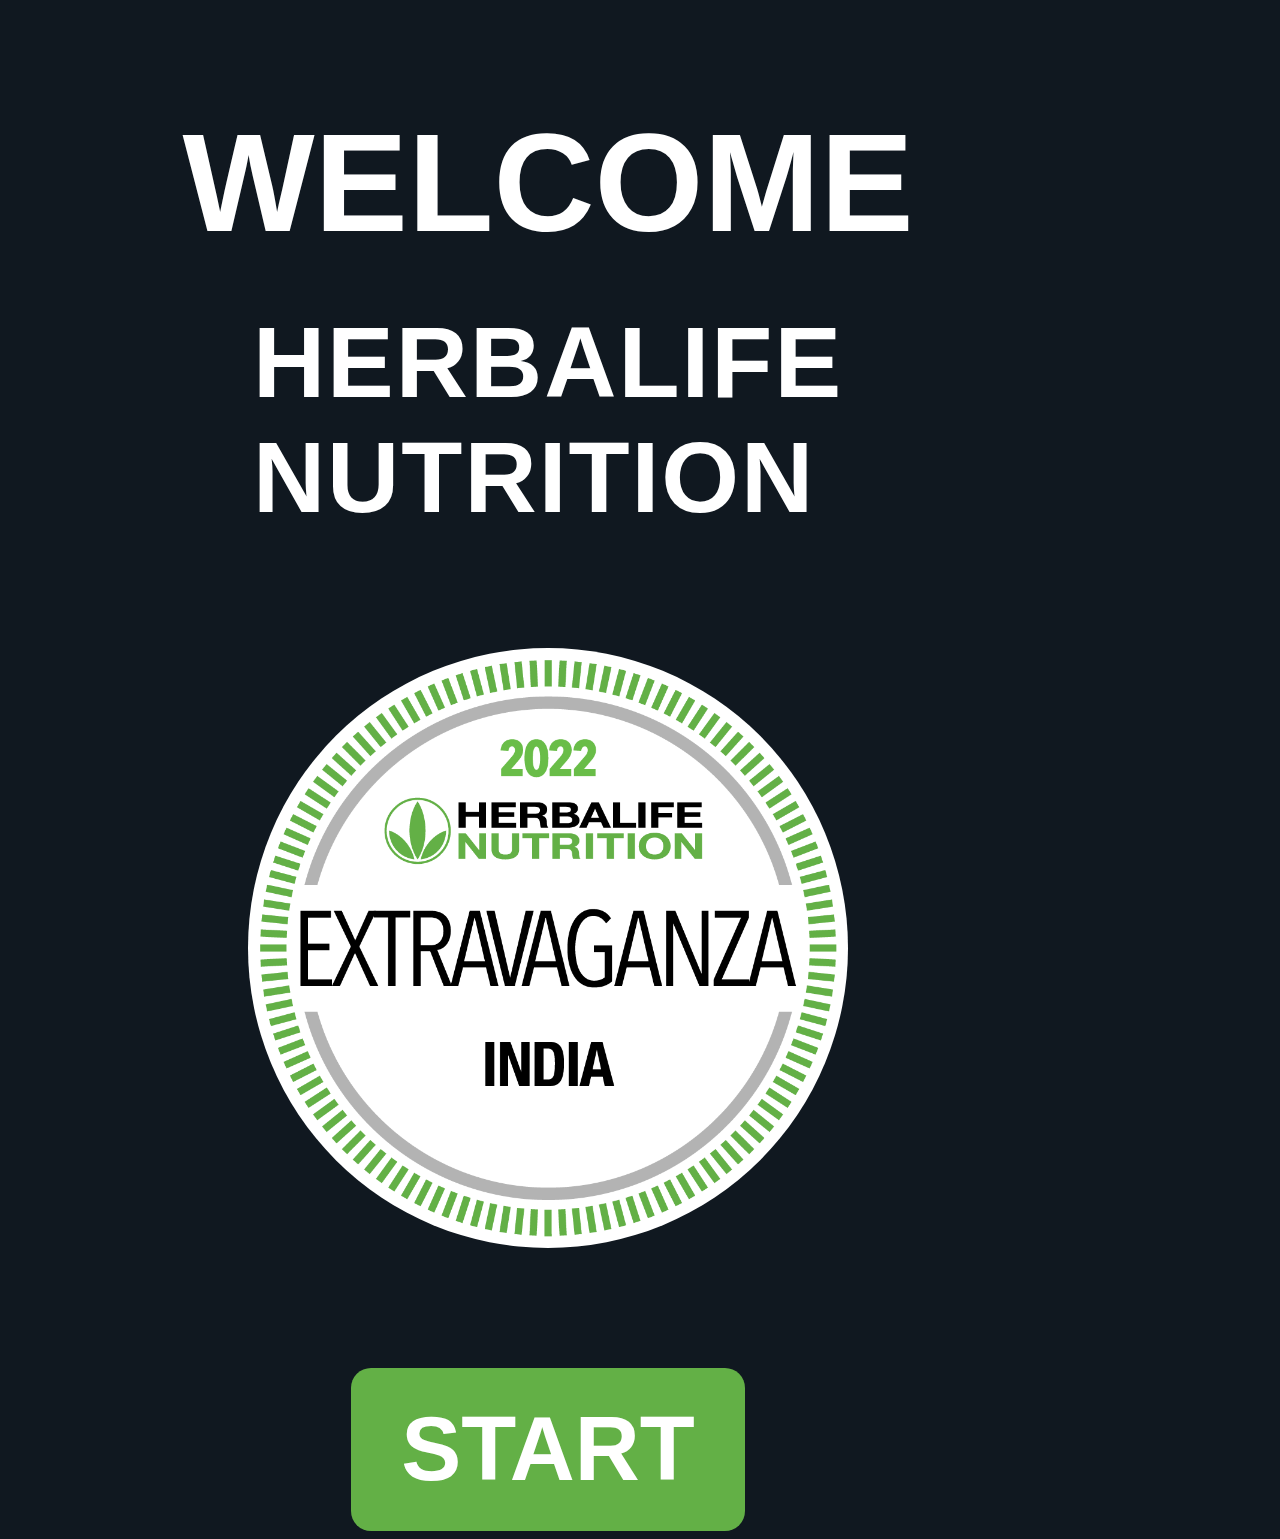
<file: index.html>
<!DOCTYPE html>
<html lang="en">
<head>
    <meta charset="UTF-8">
    <meta name="viewport" content="width=device-width, initial-scale=1.0">
    <title>Craftech360 - Yoga AI</title>
    <link rel="icon" type="image/jpg" sizes="32x32" href="imgs/logo_cft.jfif">
    <link rel="icon" type="image/jpg" sizes="16x16" href="imgs/logo_cft.jfif">
    <link rel="stylesheet" href="style.css">
    <script async src="https://www.googletagmanager.com/gtag/js?id=UA-178448067-1"></script>
    <script>
      window.dataLayer = window.dataLayer || [];
      function gtag(){dataLayer.push(arguments);}
      gtag('js', new Date());
      gtag('config', 'UA-178448067-1');
    </script>
</head>
<body style="background-color: #101820ff;">
  <div class="" style="display: flex; align-items: center; flex-direction: column;" >

  
    <h1 style="font-size:140px; padding-bottom: 0px; margin-bottom: 1px; text-transform: uppercase;"> Welcome</h1>
    <h2 style="font-size: 100px; margin-top: 40px; letter-spacing: 2px; text-transform: uppercase;">Herbalife <br> Nutrition</h2>
    <img src="imgs/logo6.png" style="margin-top:30px; width: 600px; height: 600px; background-color: white; border-radius: 50%;">
    <a class="botton-lo" href="/learn.html" style=" margin-top: 120px; text-transform: uppercase;">Start</a>
    
  </div>
</body>
</html>
</file>
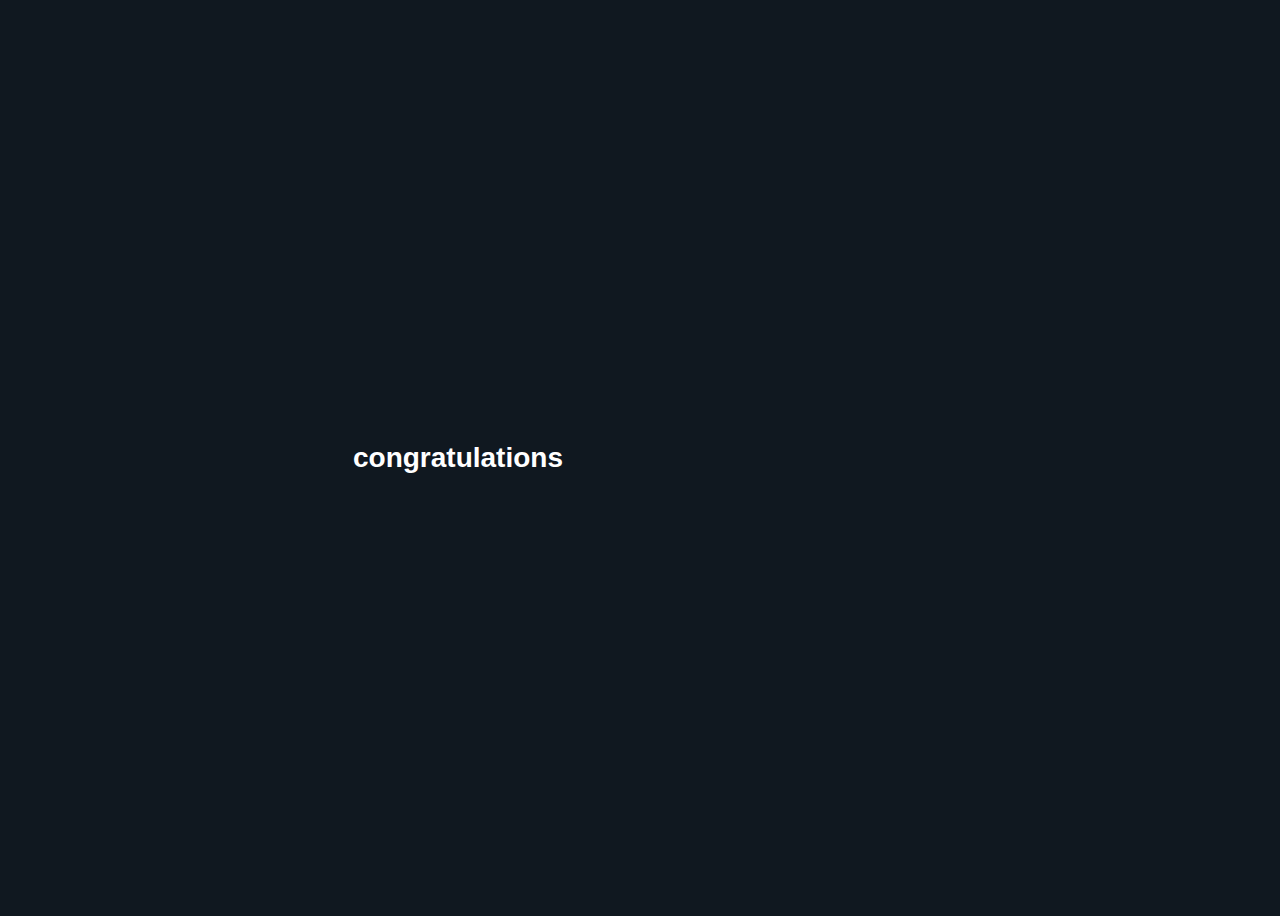
<file: complete.html>
<!DOCTYPE html>
<html lang="en">
<head>
    <meta charset="UTF-8">
    <meta name="viewport" content="width=device-width, initial-scale=1.0">
    <title>Craftech360 - Yoga AI</title>
    <link rel="icon" type="image/jpg" sizes="32x32" href="imgs/logo_cft.jfif">
    <link rel="icon" type="image/jpg" sizes="16x16" href="imgs/logo_cft.jfif">
    <link rel="stylesheet" href="style.css">
    <script async src="https://www.googletagmanager.com/gtag/js?id=UA-178448067-1"></script>
    <script>
      window.dataLayer = window.dataLayer || [];
      function gtag(){dataLayer.push(arguments);}
      gtag('js', new Date());
      gtag('config', 'UA-178448067-1');
    </script>
</head>
<body style="background-color: #101820ff;">
    <div class="finish-main" id="finish-mo">
        <h1>
            congratulations 
        </h1>
    </div>
            
</body>
</html>
</file>
<file: style.css>
canvas {
  display: block;

}

.p5Canvas{
  width: 900px !important;
  height: 1000px !important;
  border: 4px solid #63B046;
  padding: 25px;
  border-radius: 60px;
}

html, body {
  
 
  background-color: #101820ff;
  font-family: Helvetica, sans-serif, sans-serif;
  font-size: 14px;
  
  color: white;
  width: 1080px;
}

h1 {
  /* position: absolute;
  width: 800px;
  height: 100px;
  left: 70px;
  top: 0px;

  font-family: -apple-system, BlinkMacSystemFont, 'Segoe UI', Roboto, Oxygen, Ubuntu, Cantarell, 'Open Sans', 'Helvetica Neue', sans-serif;
  font-style: normal;
  font-weight: bold;
  font-size: 120px;
  line-height: 141px;

  letter-spacing: -0.05em;

  color: #FFFFFF; */
  
}

h2{
  /* position: absolute;
  width: 800px;
  height: 76px;
  left: 99px;
  top: 135px;

  font-family: -apple-system, BlinkMacSystemFont, 'Segoe UI', Roboto, Oxygen, Ubuntu, Cantarell, 'Open Sans', 'Helvetica Neue', sans-serif;
  font-style: normal;
  font-weight: 500;
  font-size: 60px;
  line-height: 76px;
  letter-spacing: -0.05em;

  color: #FFFFFF; */
}

h3{
  /* width: 60px; 
  height: 60px; 
  font-size: 45px; 
  color: #FFFFFF;
  padding-left: 45px; */
}

p {
  /* font-size: 30px;
  font-weight: normal;
  font-family: -apple-system, BlinkMacSystemFont, 'Segoe UI', Roboto, Oxygen, Ubuntu, Cantarell, 'Open Sans', 'Helvetica Neue', sans-serif;
  text-align: justify;
  margin-top: 0px;
  margin-bottom: 100px;
  text-align: left;
  padding-left: 20px;
  padding-right: 20px;
  padding-top: 30px;
  padding-bottom: 30px;
  letter-spacing: -0.05em;
  left:99px; 

  color: #FFFFFF;

  background: rgba(87, 73, 174, 0.37); */
}

a {
  color: black;
  text-decoration: none;
  display: inline-block; 
}



indexbutton{
  position: absolute;
  font-family: -apple-system, BlinkMacSystemFont, 'Segoe UI', Roboto, Oxygen, Ubuntu, Cantarell, 'Open Sans', 'Helvetica Neue', sans-serif;
  font-style: normal;
  font-weight: 500;
  font-size: 50px;
  line-height: 65px;
  /* identical to box height */
  text-align: left;
  padding-left: 20px;
  padding-right: 20px;
  letter-spacing: -0.05em;
  height: 75px; 
  left:99px; 

  color: #fff;

  background-color: #63B046;

}

indexbutton:hover{
  border: 3px solid #63B046;
  box-sizing: border-box;
  transition: 0.5s;
  transform: translate(0.5s);
  background-color: #000000;
  color: #63B046;
}

.buttons {
  display: flex;
  justify-content: space-between;
  
  
}

.parent {
  position: absolute;
  top:1340px; 
  left: 60px;
  
}

 
.child {
  /* position: absolute;
  left: 50%;
  transform: translate(-50%, -90px); */
}

.stars {
  visibility: hidden;
  left: 840px; 
  bottom:0px; 
  position:absolute; 
  width: 188px; 
  height: 210px; 
  z-index: 0;
}

.stars.animated {
  visibility: visible;
  overflow: auto;
  left: 840px; 
  position:absolute;
  bottom:0px;
  animation: fadein 1.5s ease;
  
}
/*
@keyframes fadein {
  0%   {bottom: -220px;}
  25%  {bottom: -100px;}
  50%  {bottom: 0px;}
  75%  {bottom: -100px;}
  100% {bottom: -220px;}
}*/


/* main */

#rectangle{
  /* width:640px;
  height:480px; 
  margin-left:60px; 
  margin-top:110px; 
  background-color:grey; 
  text-align:center; 
  box-sizing: border-box; 
  padding: 210px; 
  font-size: 50px; 
  font-weight: normal; 
  font-family: -apple-system, BlinkMacSystemFont, 'Segoe UI', Roboto, Oxygen, Ubuntu, Cantarell, 'Open Sans', 'Helvetica Neue', sans-serif; 
  color:white; 
  display:block; */
}

.container{
  width: 100%;
  display: flex;
  
  align-items: center;
}

#sparkles{
  /* top:5px; 
  left:800px; 
  position:absolute; 
  width:120px; 
  height:107px; 
  z-index:1;  */
}




.right-container{
  display: flex !important;
  flex-direction: column;
  align-items: center;
  padding-top: 700px;
  padding-left: 250px;

}


.botton-lo{
  font-style: normal;
  font-weight: 700;
  font-size: 90px;
padding: 30px 50px;
  text-align: center;
  border-radius: 20px;
  color: #fff;

  background-color: #63B046;
}


.finish-main{
  display: flex;
  align-items: center;
  justify-content: center;
  width: 100vh;
  height: 100vh;
  
}
</file>
